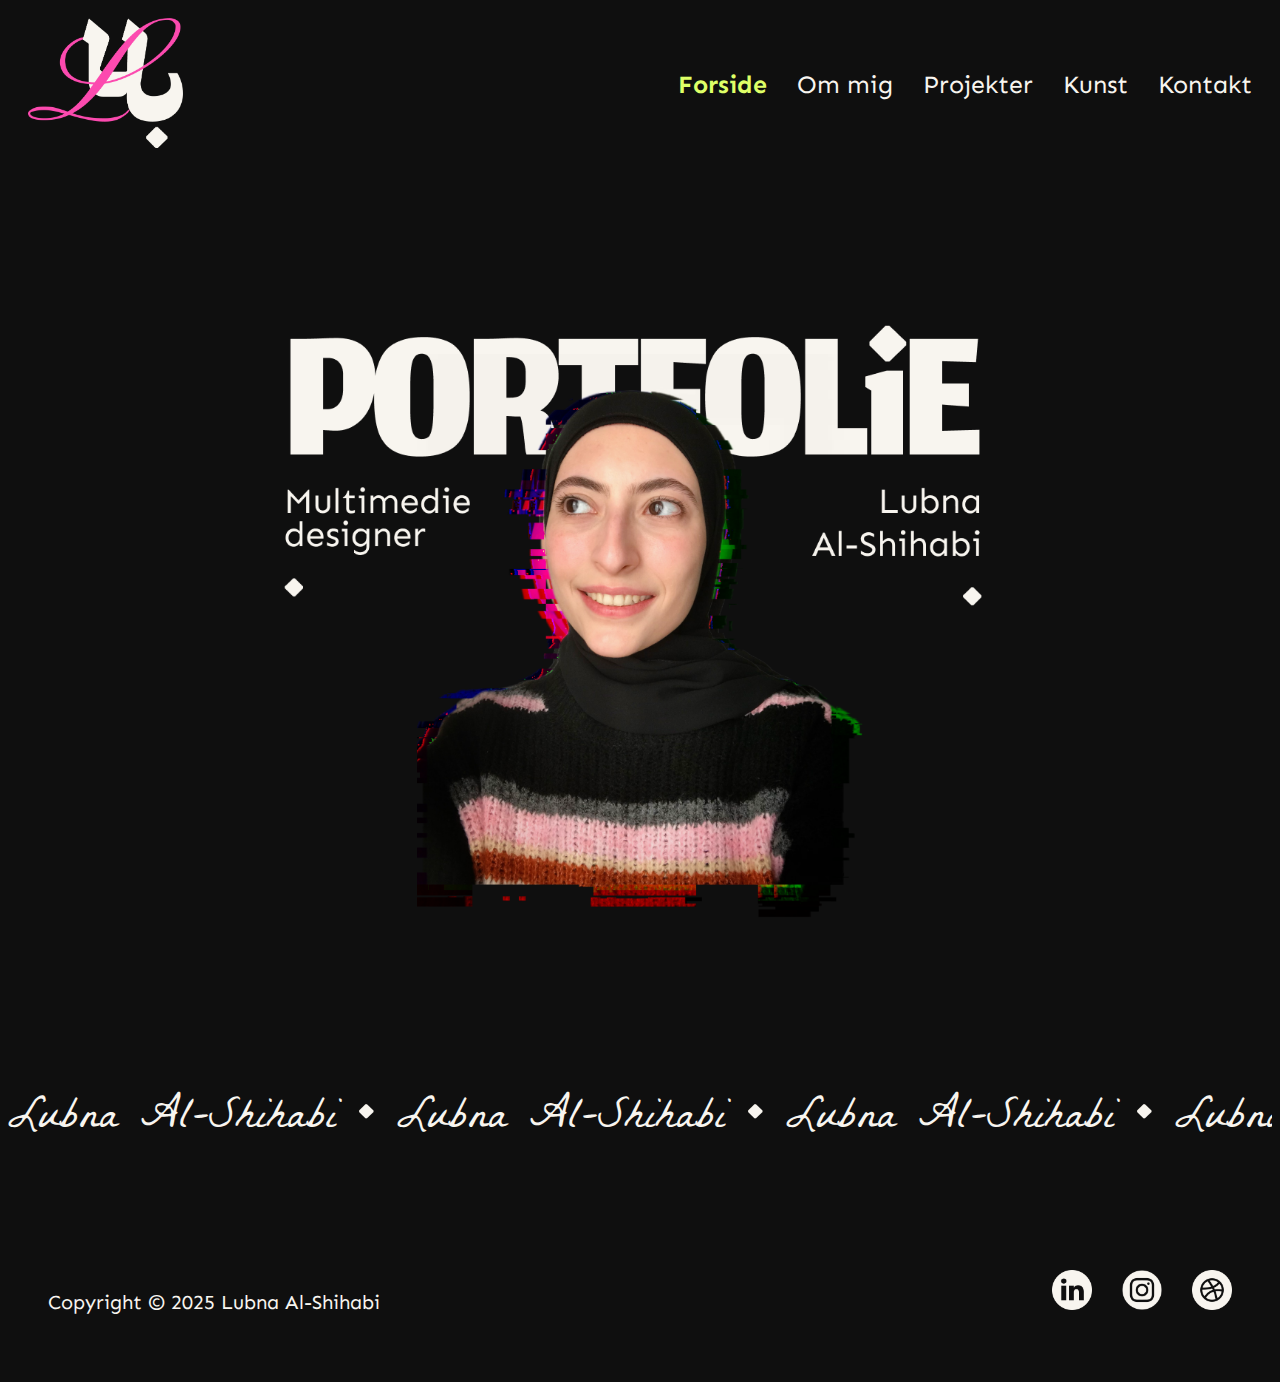
<file: index.html>
<!DOCTYPE html>
<html lang="en">
<head>
    <meta charset="UTF-8">
    <meta name="viewport" content="width=device-width, initial-scale=1.0">
    <script src="script.js" defer></script>
    <link rel="stylesheet" href="style.css">
    <link rel="stylesheet" href="forside.css">
    <link rel="preconnect" href="https://fonts.googleapis.com">
<link rel="preconnect" href="https://fonts.gstatic.com" crossorigin>
<link href="https://fonts.googleapis.com/css2?family=Jomhuria&family=La+Belle+Aurore&family=Sen:wght@400..800&display=swap" rel="stylesheet">
    <title>Forside Lubna</title>
</head>

<body>
    <div class="off-screen-menu">
        <ul>
            <li><a href="index.html">Forside</a></li>
            <li><a href="om-mig.html">Om mig</a></li>
            <li><a href="projekterne.html">Projekter</a></li>
            <li><a href="kunst.html">Kunst</a></li>
            <li><a href="kontakt.html">Kontakt</a></li>
        </ul>
    </div>
    
    <nav>
        <div class="ham-menu">
            <span></span>
            <span></span>
            <span></span>
        </div>
    </nav>

    <header> 
       <nav class="header-nav">
            <a href="index.html" class="logo">
                <img src="images/logo.png" alt="Logo" class="logo-desktop">
            </a>
            <ul class="nav-links">
                <li><a href="index.html" class="active">Forside</a></li>
                <li><a href="om-mig.html">Om mig</a></li>
                <li><a href="projekterne.html">Projekter</a></li>
                <li><a href="kunst.html">Kunst</a></li>
                <li><a href="kontakt.html">Kontakt</a></li>
            </ul>
        </nav>
    </header>

    <main>
       <!--<div class="overskrift"><h1>PORTFOLiE</h1></div>--> 
    <!--<div class="underoverskrift"><h2 class="typing1">Multimedie</h2><h2 class="typing2">designer</h2></div>-->
      <!--<div class="portrait">       
            <img src="images/forside-img.png" alt="Portrait" class="desktop-forside-img">
            <img src="images/forside-img-mobil.png" alt="Portrait" class="mobil-forside-img">
        </div>-->  

        <picture class="portrait">
            <source srcset="images/forside-img-mobil.png" media="(max-width: 768px)">
            <img id="apps" src="images/forside-img.png" alt="Programmer">
        </picture>
 
    </main>        
    <div class="marquee-container">
        <span class="marquee-text">Lubna Al-Shihabi <strong>•</strong> Lubna Al-Shihabi <strong>•</strong> Lubna Al-Shihabi <strong>•</strong> Lubna Al-Shihabi <strong>•</strong> Lubna Al-Shihabi Lubna Al-Shihabi <strong>•</strong> Lubna Al-Shihabi <strong>•</strong> Lubna Al-Shihabi <strong>•</strong> </span>
    </div>

    <footer>
        <p class="copyright">Copyright &copy; 2025 Lubna Al-Shihabi</p>
        <div class="social-ikoner">
            <a href="www.linkedin.com/in/lubna-al-shihabi-6560682b3"><img src="images/linkedin.png" alt="Linkedin" title="https://www.flaticon.com/free-icons/linkedin"></a>
            <a href="https://www.instagram.com/lubna.shi/"><img src="images/instagram.png" alt="instagram" title="https://www.flaticon.com/free-icons/instagram-logo"></a>
            <a href="https://dribbble.com/StyraxLu"><img src="images/dribble.png" alt="Dribbbel" title="https://www.flaticon.com/free-icons/dribble"></a>
        </div>
    </footer>
</body>
</html>
</file>
<file: style.css>
/*HEADER*/
header {
    background-color: transparent; /* Match baggrundsfarve fra dit design */
    padding: 10px 0;
    /*box-shadow: 0 2px 4px rgba(0, 0, 0, 0.1); /* Let skygge */
}

/* Navigation styling */
.header-nav {
    background-color: transparent;
    display: flex;
    align-items: center;
    justify-content: space-between;
    /*max-width: 1300px;*/
    margin: 0 auto;
    padding: 0 20px;
}

/* Links styling */
.nav-links {
    display: flex;
    list-style: none;
    gap: 30px;
    padding: 0;
    margin: 0;
}

.nav-links li a {
    font-family: "Sen", serif;
    font-optical-sizing: auto;
    font-weight: 400;
    font-style: normal;
    /*text-transform: uppercase;*/
    text-decoration: none;
    color: #F8F5EF; /* cream tekst */
    font-size: 25px;
    transition: color 0.3s;
}

.nav-links li a:hover {
    color: #DEFF67; 
    font-weight: 700;
}

nav a.active {
    color: #DEFF67; /* Grøn farve som i dit billede */
    font-weight: 700;
}

/* Logo styling */
.logo img {
    max-height: 130px; /* Juster logoets størrelse */
    object-fit: contain;
}

/* Hamburger Menu Styles */
.ham-menu {
    background-color: #FF95CD;
    padding: 15px;
    border-radius: 50%;
    height: 40px; 
    width: 40px; 
    margin-left: 20px; /* Margin til at skubbe det til venstre */
    position: fixed;
    top: 4rem;
    right: 1rem;
    z-index: 1000;
    cursor: pointer; /* Cursor til pointer */
    display: flex; 
    flex-direction: column; 
    justify-content: space-around; 
}

.ham-menu span {
    height: 4px; 
    width: 100%; 
    background-color: #F8F5EF; 
    border-radius: 5px; 
    transition: all 0.3s ease; 
}

/* Transformations for the active state */
.ham-menu.active span:nth-child(1) {
    transform: translateY(10px) rotate(45deg); /* Rotate the top line down to form the top of the X */
}

.ham-menu.active span:nth-child(2) {
    opacity: 0; /* Hide the middle line */
}

.ham-menu.active span:nth-child(3) {
    transform: translateY(-10px) rotate(-45deg); /* Rotate the bottom line up to form the bottom of the X */
}

/* Off-Screen Menu Styles */
.off-screen-menu {
    background-color: #FF95CD; 
    height: 100vh;
    width: 100%;
    max-width: 450px;
    position: fixed;
    top: 0;
    right: -450px; 
    display: flex;
    flex-direction: column;
    justify-content: center;
    align-items: center;
    text-align: center;
    font-size: 2rem; 
    transition: right 0.3s ease; /* Smooth transition */
    z-index: 999; 
}

.off-screen-menu.active {
    right: 0; /* Slide in når aktiv */
}

.off-screen-menu ul {
    list-style: none;
    padding: 0;
    margin: 0;
}

.off-screen-menu li {
    margin: 20px 0; /* Mellemrum mellem menu links */
}

.off-screen-menu a {
    text-decoration: none; /* Fjern understregning */
    color: #F8F5EF; /* Match tekstfarve */
    font-family: "Sen", serif;
    font-optical-sizing: auto;
    font-weight: 400;
    font-style: normal;
    font-size: 38px; /* Øg skrifttypestørrelse for links */
    transition: color 0.3s; /* Glidende farveovergang */
    padding: 10px 0; /* Tilføj polstring for bedre klikområde */
}

.off-screen-menu a:hover {
    color: #DEFF67; /* Skift farve ved hover */
    font-weight: 700;

}

/* Base styles for nav links */
.header-nav .nav-links {
    display: flex; /* Show nav links by default */
}

/* Hide the hamburger menu and off-screen menu by default */
.ham-menu {
    display: none; /* Hide hamburger menu by default */
}

/* Media query for mobile screens */
@media (max-width: 768px) {
    /* Hide the regular navigation links on mobile */
    .header-nav .nav-links {
        display: none; /* Hide nav links on mobile */
    }

    /* Show the hamburger menu on mobile */
    .ham-menu {
        display: flex; /* Show hamburger menu */
        flex-direction: column; /* Align spans vertically */
    }

    /* Show the off-screen menu when active */
    .off-screen-menu.active {
        right: 0; /* Slide in when active */
    }
}

footer{
    display: flex;
    background-color: #0F0F0F;
    justify-content: space-between;
    padding: 40px;
    margin-top: 60px;
}

.copyright{
    color: #F8F5EF;
    font-family: "Sen", serif;
    font-optical-sizing: auto;
    font-weight: 400;
    font-style: normal;
    font-size:20px;
}

.social-ikoner{
    display: flex;
    flex-direction: row;
    gap: 30px;
}

.social-ikoner img{
    width: 40px;
    height: 40px;
    transition: transform 0.3s;
}

.social-ikoner img:hover{
    transform: scale(1.3);
}

/* Media query for mobile screens */
@media only screen and (max-width: 768px) {
    footer{
        display: flex;
        flex-direction: column;
        gap:60px;
        padding-top: 60px;
    }
}
</file>
<file: forside.css>
body{
    background-color: #0F0F0F;
}

main{
    padding: 0px 100px;
    min-height: 100vh; /* Sørger for, at main fylder hele viewport-højden */
    display: flex;
    flex-direction: column;
    justify-content: center;
}

.overskrift{
    position: absolute;
    top: 50%;
    left: 50%;
    transform: translate(-50%, -50%);
    z-index: -1; /* Skubber den bag billedet */
    color:#F8F5EF;
    font-family: "Jomhuria", serif;
    font-weight: 400;
    font-style: normal;
    font-size: 200px;
}

.underoverskrift{
    display: flex;
    flex-direction: column;
    justify-content: space-between;
    color: #F8F5EF;
    font-family: "Sen", serif;
    font-optical-sizing: auto;
    font-weight: 700;
    font-style: normal;
    font-size:36px;
    position: absolute;
    z-index: 1;
}

/*.portrait{
    position: relative;
    z-index: 1;
}*/

.portrait img{
    max-width: 100%;
    height: auto;
    display: block;
    margin: 0 auto;
}

.marquee-container {
    width: 100%;
    overflow: hidden;
    white-space: nowrap;
    position: relative;
    /*background-color: black; /* Eller en passende farve */
    color: white;
    padding: 6px 0;
}

.marquee-text {
    display: inline-block;
    white-space: nowrap;
    animation: marquee 30s linear infinite;
    font-family: "La Belle Aurore", serif;
    font-weight: 400;
    font-style: normal;
    color:#F8F5EF;
    font-size: 45px;
}

.marquee-container strong{
    color:#F8F5EF;
    font-family: "Jomhuria", serif;
    font-weight: 400;
    font-style: normal;
    font-size: 96px;
}

@keyframes marquee {
    from {
        transform: translateX(-100%);
    }
    to {
        transform: translateX(100%);
    }
}

/* Media query for mobile screens */
@media only screen and (max-width: 768px) {
    main{
        padding: 0px 70px;
    }
    
    .overskrift{
        font-size: 100px;
    }

    .portrait img{
        max-width: 100%;
        height: auto;
        display: block;
        margin-top:0px;
    }

    .marquee-text {
        font-size: 35px;
    }
    
    .marquee-container strong{
        font-size: 76px;
    }
}
</file>
